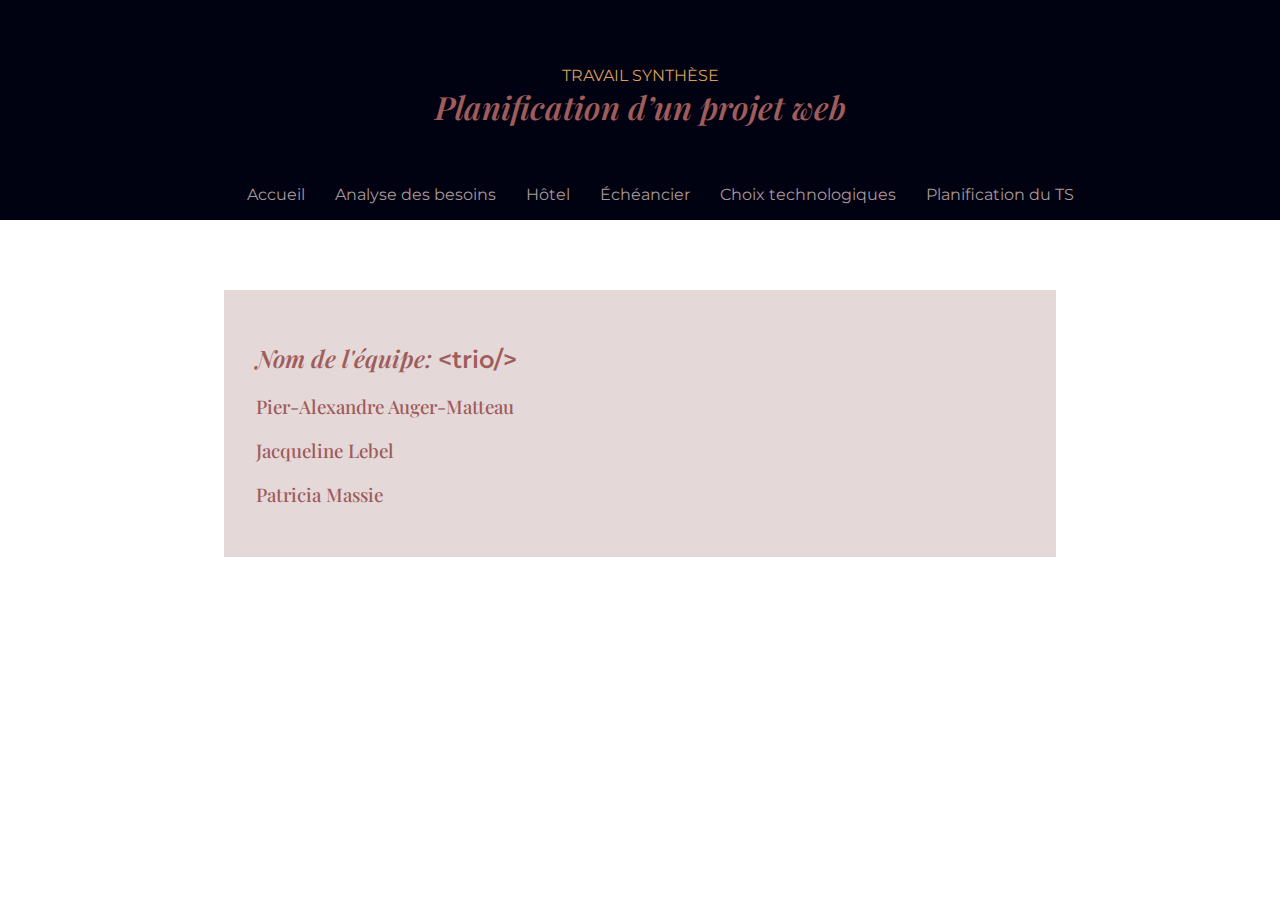
<file: index.html>
<!DOCTYPE html>
<html>

<head>
  <meta charset="UTF-8">
  <title>Travail synthèse</title>
  <link rel="stylesheet" type="text/css" href="css/style.css">
</head>

<body>
  <header>
    <p class="titre">Travail synthèse</p>
    <h1 class="titre">Planification d’un projet web</h1>
    <nav>
      <ul>
        <li><a href="index.html">Accueil</a></li>
        <li><a href="besoins.html">Analyse des besoins</a></li>
        <li><a href="concept.html">Hôtel</a></li>
        <li><a href="echeancier.html">Échéancier</a></li>
        <li><a href="techno.html">Choix technologiques</a></li>
        <li><a href="planif.html">Planification du TS</a></li>
      </ul>
    </nav> 
  </header>
  <main>
    <section class="bloc">
      <h2>Nom de l'équipe: <span> &lt;trio/&gt;</span> </h2>
      <h3>Pier-Alexandre Auger-Matteau</h3>
      <h3>Jacqueline Lebel</h3>
      <h3>Patricia Massie</h3>
    </section>
  </main>
</body>

</html>
</file>
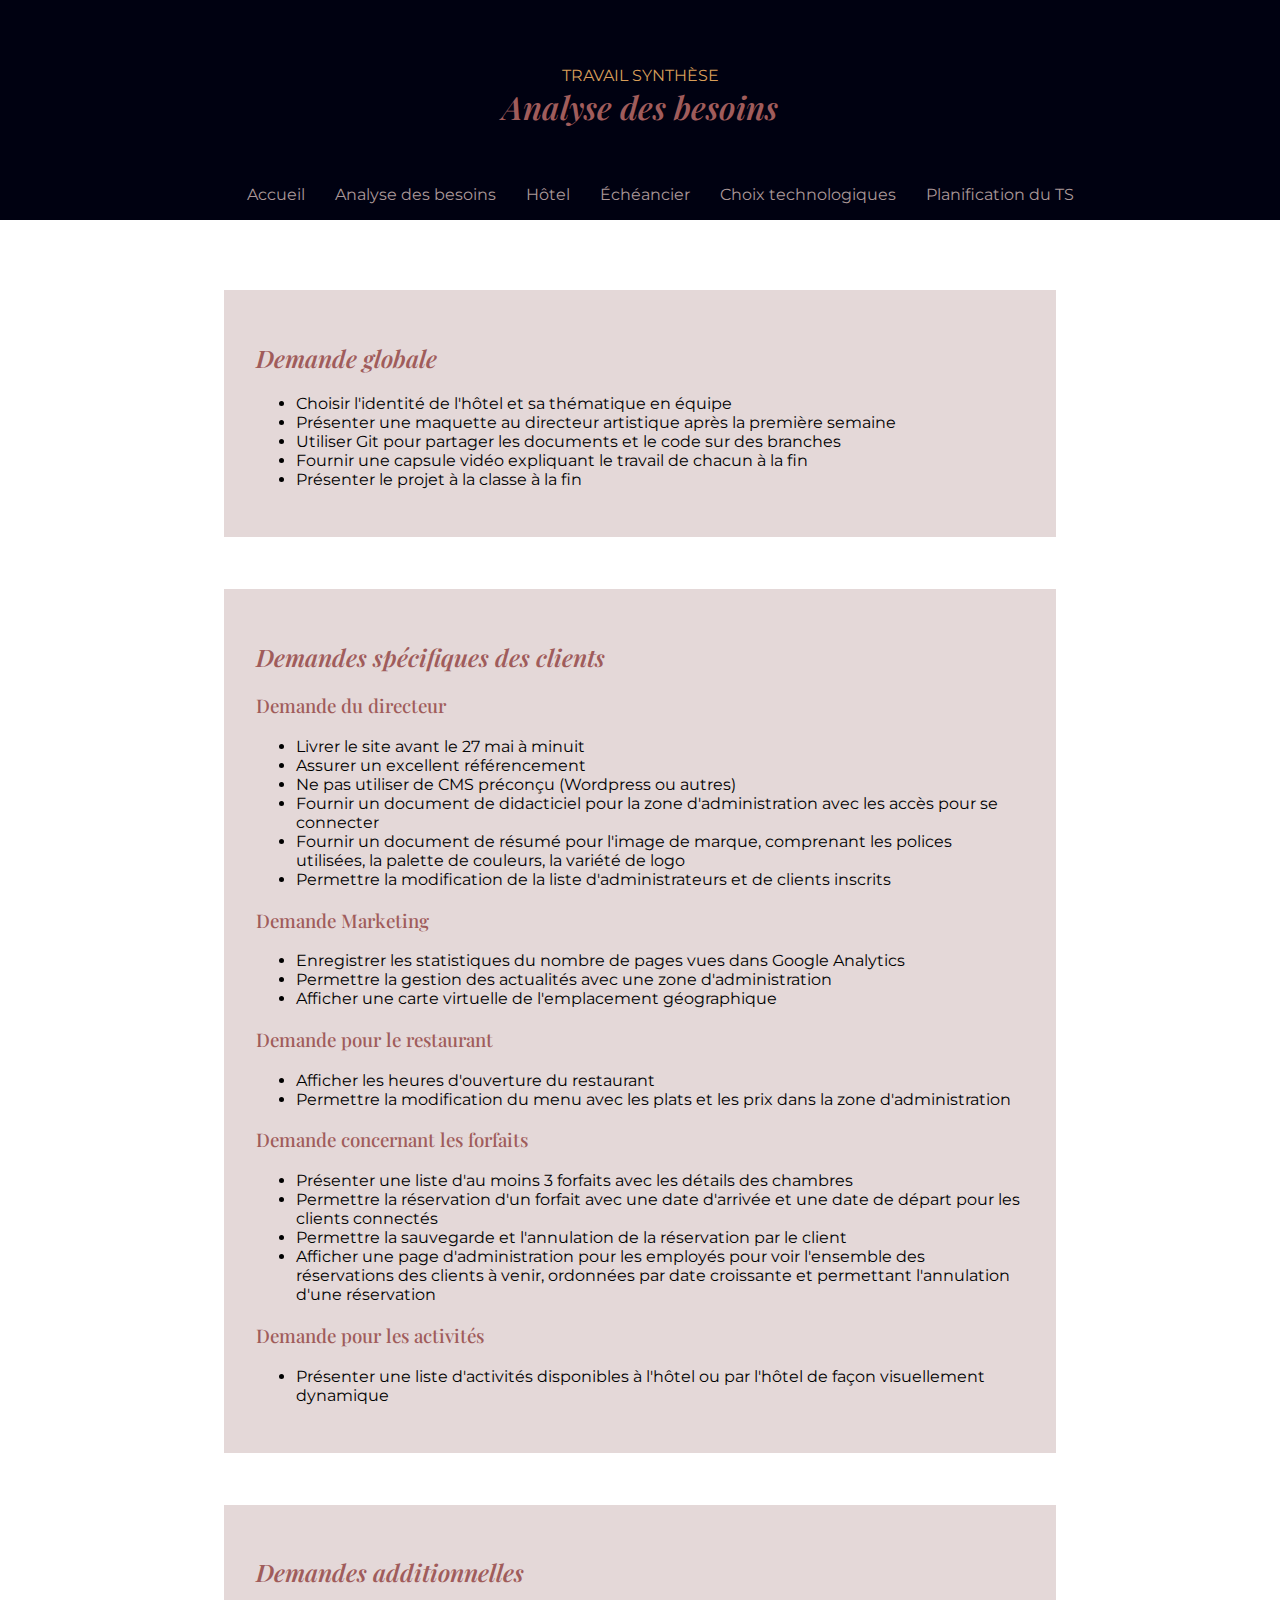
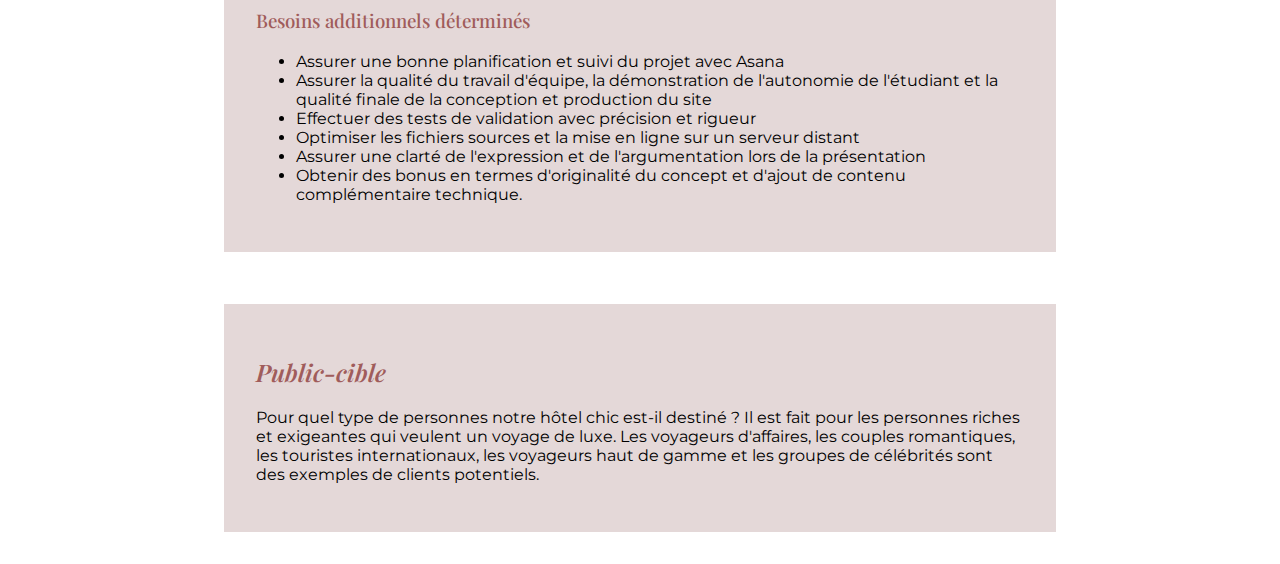
<file: besoins.html>
<!DOCTYPE html>
<html>

<head>
    <meta charset="UTF-8">
    <title>Analyse des besoins</title>
    <link rel="stylesheet" type="text/css" href="css/style.css">
</head>

<body>    
    <header>
        <p class="titre">Travail synthèse</p>
        <h1 class="titre">Analyse des besoins</h1>         
        <nav>
            <ul>
              <li><a href="index.html">Accueil</a></li>
              <li><a href="besoins.html">Analyse des besoins</a></li>
              <li><a href="concept.html">Hôtel</a></li>
              <li><a href="echeancier.html">Échéancier</a></li>
              <li><a href="techno.html">Choix technologiques</a></li>
              <li><a href="planif.html">Planification du TS</a></li>
            </ul>
          </nav> 
    </header>
    <main>
        <section class="bloc">
            <h2>Demande globale</h2>
            <ul>
                <li>Choisir l'identité de l'hôtel et sa thématique en équipe</li>
                <li>Présenter une maquette au directeur artistique après la première semaine</li>
                <li>Utiliser Git pour partager les documents et le code sur des branches</li>
                <li>Fournir une capsule vidéo expliquant le travail de chacun à la fin</li>
                <li>Présenter le projet à la classe à la fin</li>
            </ul>
        </section>
        <section class="bloc">
            <h2>Demandes spécifiques des clients</h2>
            <h3>Demande du directeur</h3>
            <ul>
                <li>Livrer le site avant le 27 mai à minuit</li>
                <li>Assurer un excellent référencement</li>
                <li>Ne pas utiliser de CMS préconçu (Wordpress ou autres)</li>
                <li>Fournir un document de didacticiel pour la zone d'administration avec les accès pour se connecter</li>
                <li>Fournir un document de résumé pour l'image de marque, comprenant les polices utilisées, la palette de couleurs, la variété de logo</li>
                <li>Permettre la modification de la liste d'administrateurs et de clients inscrits</li>
            </ul>
            <h3>Demande Marketing</h3>
            <ul>
                <li>Enregistrer les statistiques du nombre de pages vues dans Google Analytics</li>
                <li>Permettre la gestion des actualités avec une zone d'administration</li>
                <li>Afficher une carte virtuelle de l'emplacement géographique</li>
            </ul>
            <h3>Demande pour le restaurant</h3>
            <ul>
                <li>Afficher les heures d'ouverture du restaurant</li>
                <li>Permettre la modification du menu avec les plats et les prix dans la zone d'administration </li>
            </ul>
            <h3>Demande concernant les forfaits</h3>
            <ul>
                <li>Présenter une liste d'au moins 3 forfaits avec les détails des chambres</li>
                <li>Permettre la réservation d'un forfait avec une date d'arrivée et une date de départ pour les clients connectés</li>
                <li>Permettre la sauvegarde et l'annulation de la réservation par le client</li>
                <li>Afficher une page d'administration pour les employés pour voir l'ensemble des réservations des clients à venir, ordonnées par date croissante et permettant l'annulation d'une réservation </li>
            </ul>
            <h3>Demande pour les activités</h3>
            <ul>
                <li>Présenter une liste d'activités disponibles à l'hôtel ou par l'hôtel de façon visuellement dynamique</li>
            </ul>
        </section>
        <section class="bloc">
            <h2>Demandes additionnelles</h2>
            <h3>Besoins additionnels déterminés</h3>
            <ul>
                <li>Assurer une bonne planification et suivi du projet avec Asana</li>
                <li>Assurer la qualité du travail d'équipe, la démonstration de l'autonomie de l'étudiant et la qualité finale de la conception et production du site</li>
                <li>Effectuer des tests de validation avec précision et rigueur</li>
                <li>Optimiser les fichiers sources et la mise en ligne sur un serveur distant</li>
                <li>Assurer une clarté de l'expression et de l'argumentation lors de la présentation</li>
                <li>Obtenir des bonus en termes d'originalité du concept et d'ajout de contenu complémentaire technique.</li>
            </ul>             
        </section>
        <section class="bloc">
            <h2>Public-cible</h2>
            <p>Pour quel type de personnes notre hôtel chic est-il destiné ? Il est fait pour les personnes riches et exigeantes qui veulent un voyage de luxe. Les voyageurs d'affaires, les couples romantiques, les touristes internationaux, les voyageurs haut de gamme et les groupes de célébrités sont des exemples de clients potentiels.</p> 
        </section>        
    </main>
</body>
</html>
</file>
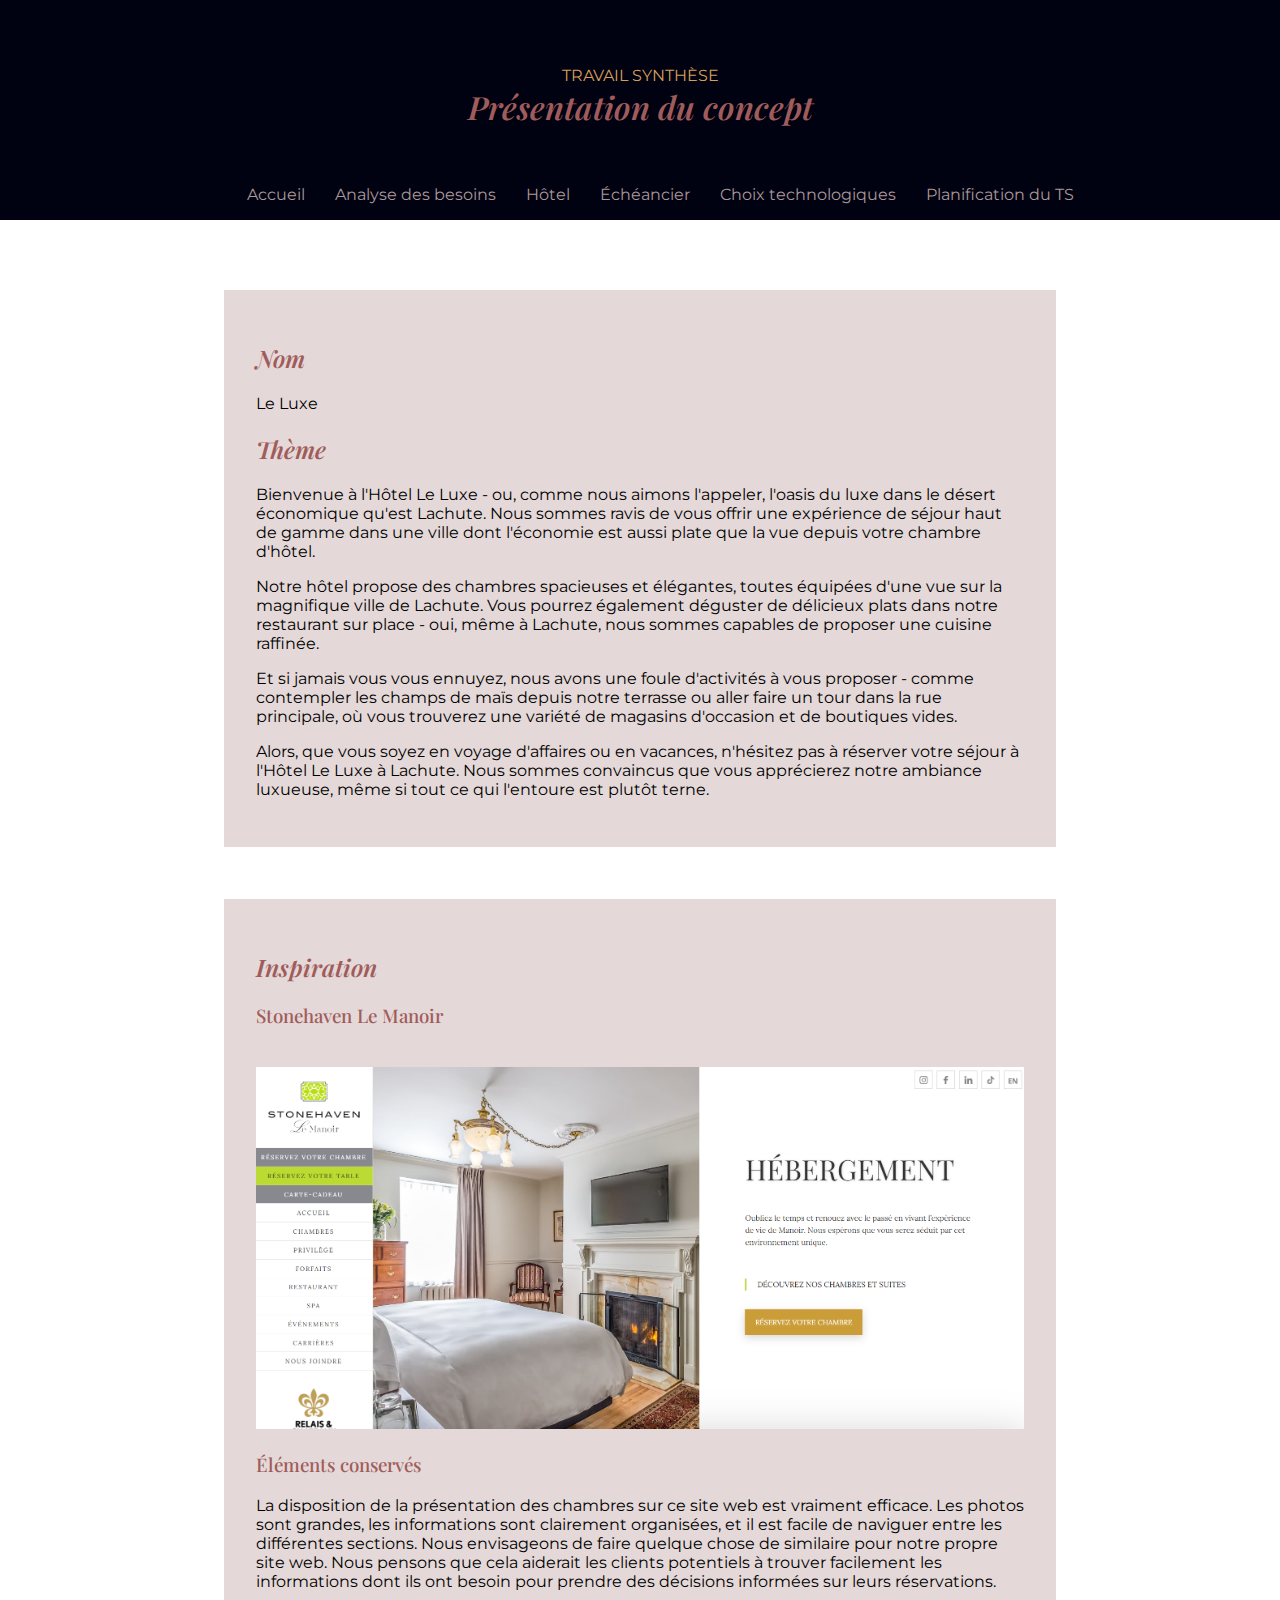
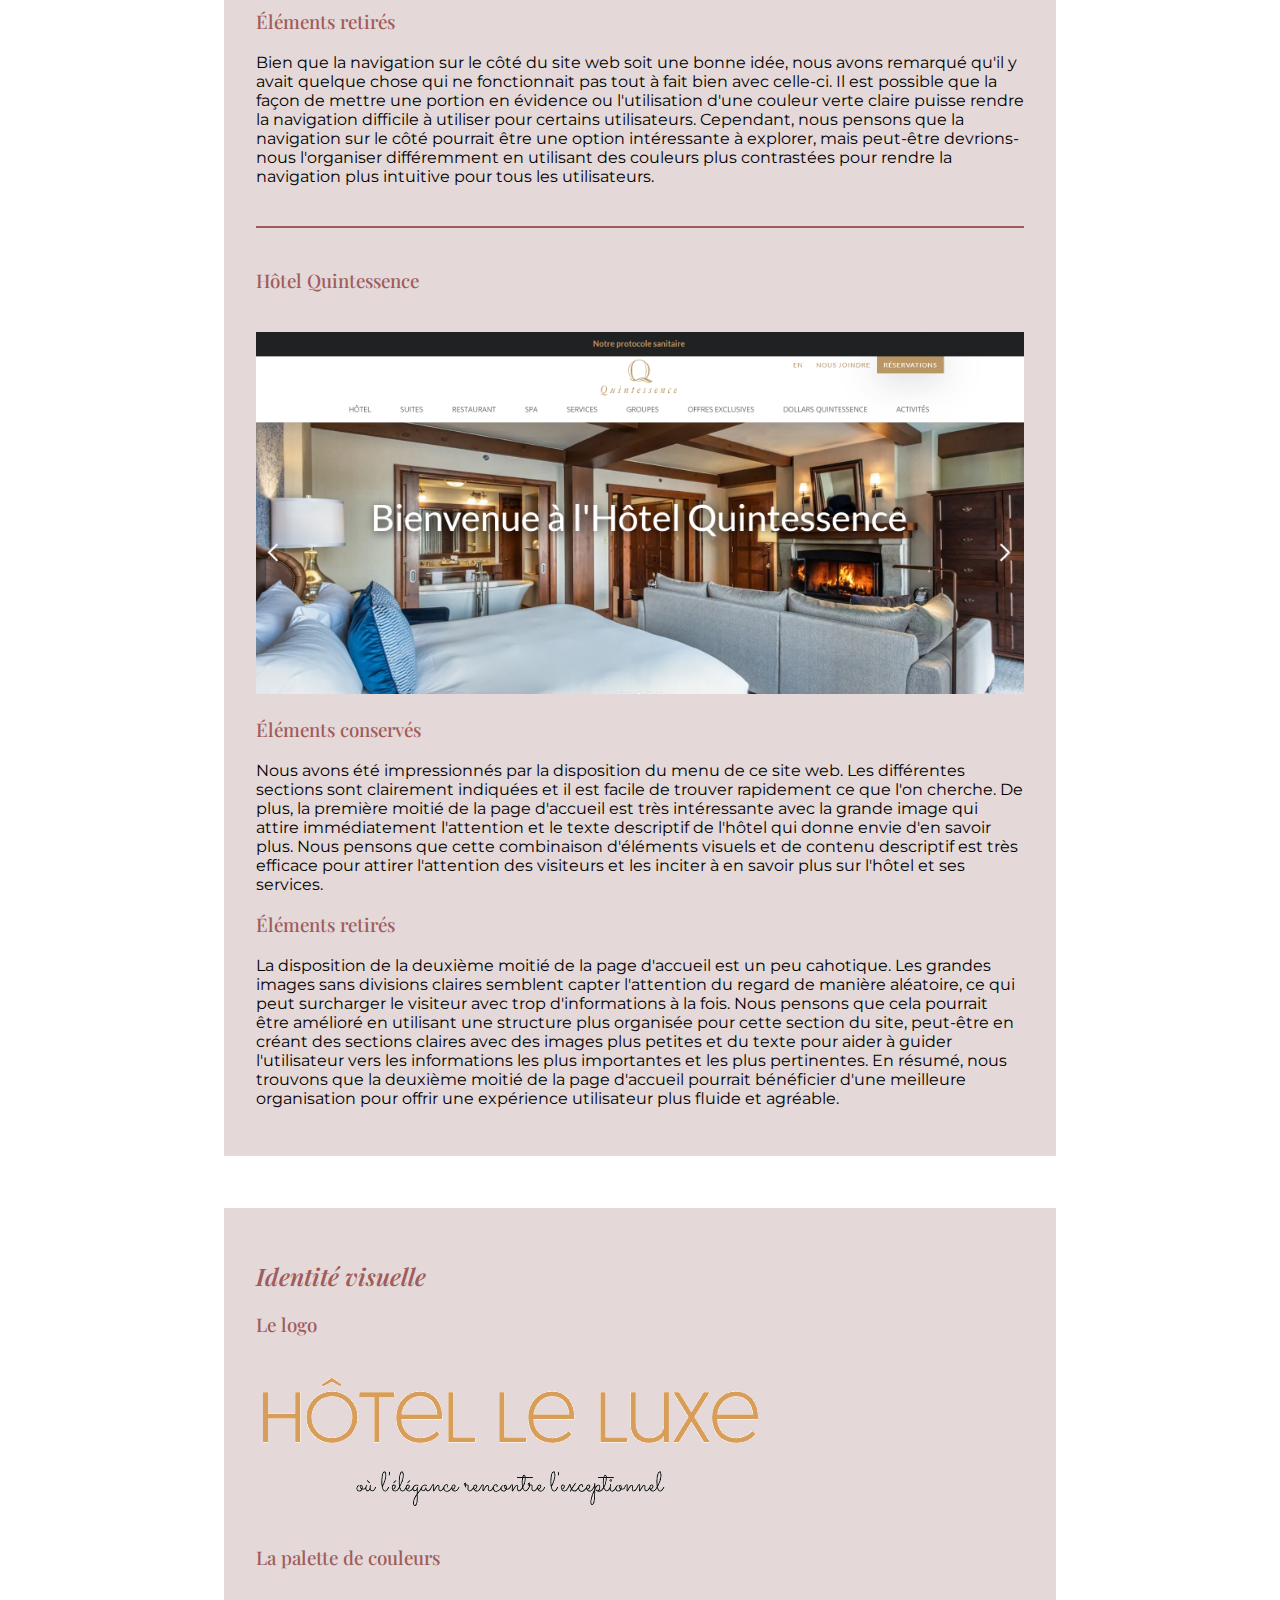
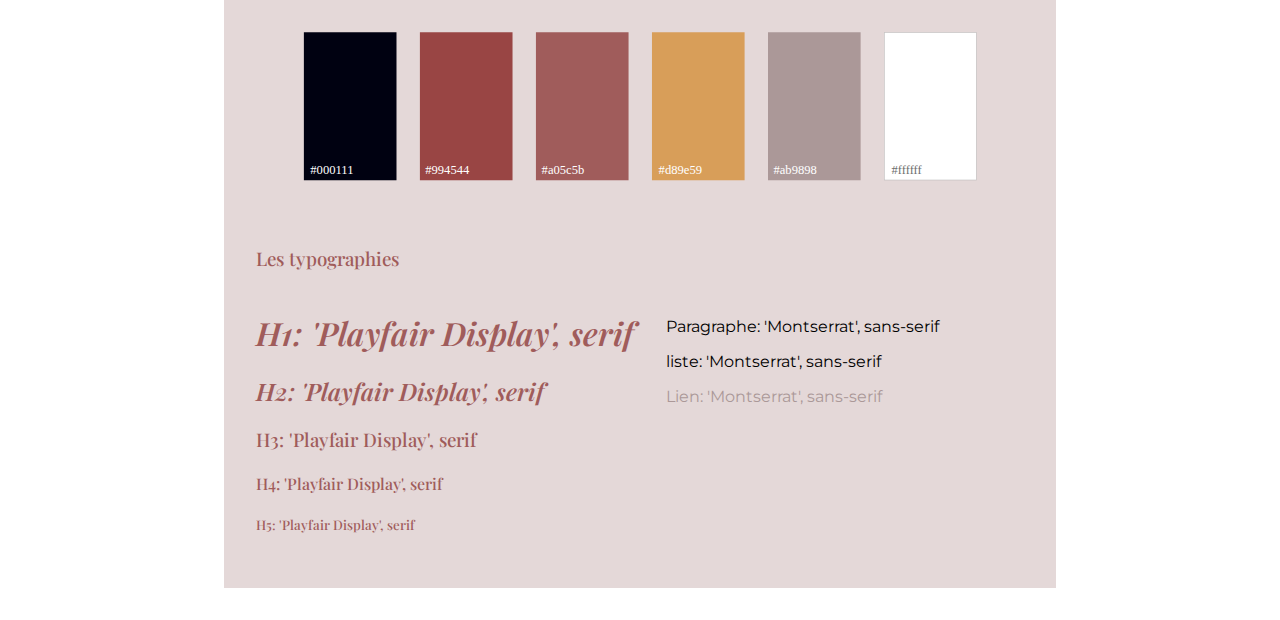
<file: concept.html>
<!DOCTYPE html>
<html>

<head>
    <meta charset="UTF-8">
    <title>Présentation du concept</title>
    <link rel="stylesheet" type="text/css" href="css/style.css">
    
</head>

<body>
    <header>
        <p class="titre">Travail synthèse</p>
        <h1 class="titre">Présentation du concept</h1>         
        <nav>
            <ul>
              <li><a href="index.html">Accueil</a></li>
              <li><a href="besoins.html">Analyse des besoins</a></li>
              <li><a href="concept.html">Hôtel</a></li>
              <li><a href="echeancier.html">Échéancier</a></li>
              <li><a href="techno.html">Choix technologiques</a></li>
              <li><a href="planif.html">Planification du TS</a></li>
            </ul>
          </nav>  
    </header>
    <main>
        <section class="bloc">
            <h2>Nom</h2>
            <p>Le Luxe</p>

            <h2 >Thème</h2>
            <p>Bienvenue à l'Hôtel Le Luxe - ou, comme nous aimons l'appeler, l'oasis du luxe dans le désert économique qu'est Lachute. Nous sommes ravis de vous offrir une expérience de séjour haut de gamme dans une ville dont l'économie est aussi plate que la vue depuis votre chambre d'hôtel.</p>
            <p>Notre hôtel propose des chambres spacieuses et élégantes, toutes équipées d'une vue sur la magnifique ville de Lachute. Vous pourrez également déguster de délicieux plats dans notre restaurant sur place - oui, même à Lachute, nous sommes capables de proposer une cuisine raffinée.</p>
            <p>Et si jamais vous vous ennuyez, nous avons une foule d'activités à vous proposer - comme contempler les champs de maïs depuis notre terrasse ou aller faire un tour dans la rue principale, où vous trouverez une variété de magasins d'occasion et de boutiques vides.</p>
            <p>Alors, que vous soyez en voyage d'affaires ou en vacances, n'hésitez pas à réserver votre séjour à l'Hôtel Le Luxe à Lachute. Nous sommes convaincus que vous apprécierez notre ambiance luxueuse, même si tout ce qui l'entoure est plutôt terne.</p>
        </section>

        <section class="bloc">
            <h2>Inspiration</h2>
            <a href="https://www.stonehavenlemanoir.com/fr/hotel/hebergement/"><h3>Stonehaven Le Manoir</h3></a>
            <img class="comparables" src="medias/stonehavenlemanoir.png" alt="" width="100%">
            <h3>Éléments conservés</h3>      
            <p>La disposition de la présentation des chambres sur ce site web est vraiment efficace. Les photos sont grandes, les informations sont clairement organisées, et il est facile de naviguer entre les différentes sections. Nous envisageons de faire quelque chose de similaire pour notre propre site web. Nous pensons que cela aiderait les clients potentiels à trouver facilement les informations dont ils ont besoin pour prendre des décisions informées sur leurs réservations.</p>      
            <h3>Éléments retirés</h3>   
            <p>Bien que la navigation sur le côté du site web soit une bonne idée, nous avons remarqué qu'il y avait quelque chose qui ne fonctionnait pas tout à fait bien avec celle-ci. Il est possible que la façon de mettre une portion en évidence ou l'utilisation d'une couleur verte claire puisse rendre la navigation difficile à utiliser pour certains utilisateurs. Cependant, nous pensons que la navigation sur le côté pourrait être une option intéressante à explorer, mais peut-être devrions-nous l'organiser différemment en utilisant des couleurs plus contrastées pour rendre la navigation plus intuitive pour tous les utilisateurs.</p>

            <hr class="comparables">

            <a href="https://www.hotelquintessence.com/fr/accueil"><h3>Hôtel Quintessence</h3></a>
            <img class="comparables" src="medias/hotelquintessence.png" alt="" width="100%">
            <h3>Éléments conservés</h3>      
            <p>Nous avons été impressionnés par la disposition du menu de ce site web. Les différentes sections sont clairement indiquées et il est facile de trouver rapidement ce que l'on cherche. De plus, la première moitié de la page d'accueil est très intéressante avec la grande image qui attire immédiatement l'attention et le texte descriptif de l'hôtel qui donne envie d'en savoir plus. Nous pensons que cette combinaison d'éléments visuels et de contenu descriptif est très efficace pour attirer l'attention des visiteurs et les inciter à en savoir plus sur l'hôtel et ses services.</p>
            <h3>Éléments retirés</h3>   
            <p>La disposition de la deuxième moitié de la page d'accueil est un peu cahotique. Les grandes images sans divisions claires semblent capter l'attention du regard de manière aléatoire, ce qui peut surcharger le visiteur avec trop d'informations à la fois. Nous pensons que cela pourrait être amélioré en utilisant une structure plus organisée pour cette section du site, peut-être en créant des sections claires avec des images plus petites et du texte pour aider à guider l'utilisateur vers les informations les plus importantes et les plus pertinentes. En résumé, nous trouvons que la deuxième moitié de la page d'accueil pourrait bénéficier d'une meilleure organisation pour offrir une expérience utilisateur plus fluide et agréable.</p>
        </section>

        <section class="bloc">
            <h2>Identité visuelle</h2>
            
            <h3>Le logo</h3>
            <img src="medias/logo.png" alt="Logo de Hôtel Le Luxe">          
            
            <h3>La palette de couleurs</h3>
            <img src="medias/palette_couleurs.svg" alt="Palette de couleurs">            
            
            <h3>Les typographies</h3>
            <div class="typo">
                <div>
                    <h1>H1: 'Playfair Display', serif</h1>
                    <h2>H2: 'Playfair Display', serif</h2>
                    <h3>H3: 'Playfair Display', serif</h3>
                    <h4>H4: 'Playfair Display', serif</h4>
                    <h5>H5: 'Playfair Display', serif</h5>
                </div>
                <div class="typo2">
                    <p>Paragraphe: 'Montserrat', sans-serif</p>
                    <p>liste: 'Montserrat', sans-serif</p>
                    <a href="#">Lien: 'Montserrat', sans-serif</a>   
                </div>
            </div>
              
        </section>        
    </main>
</body>
</html>
</file>
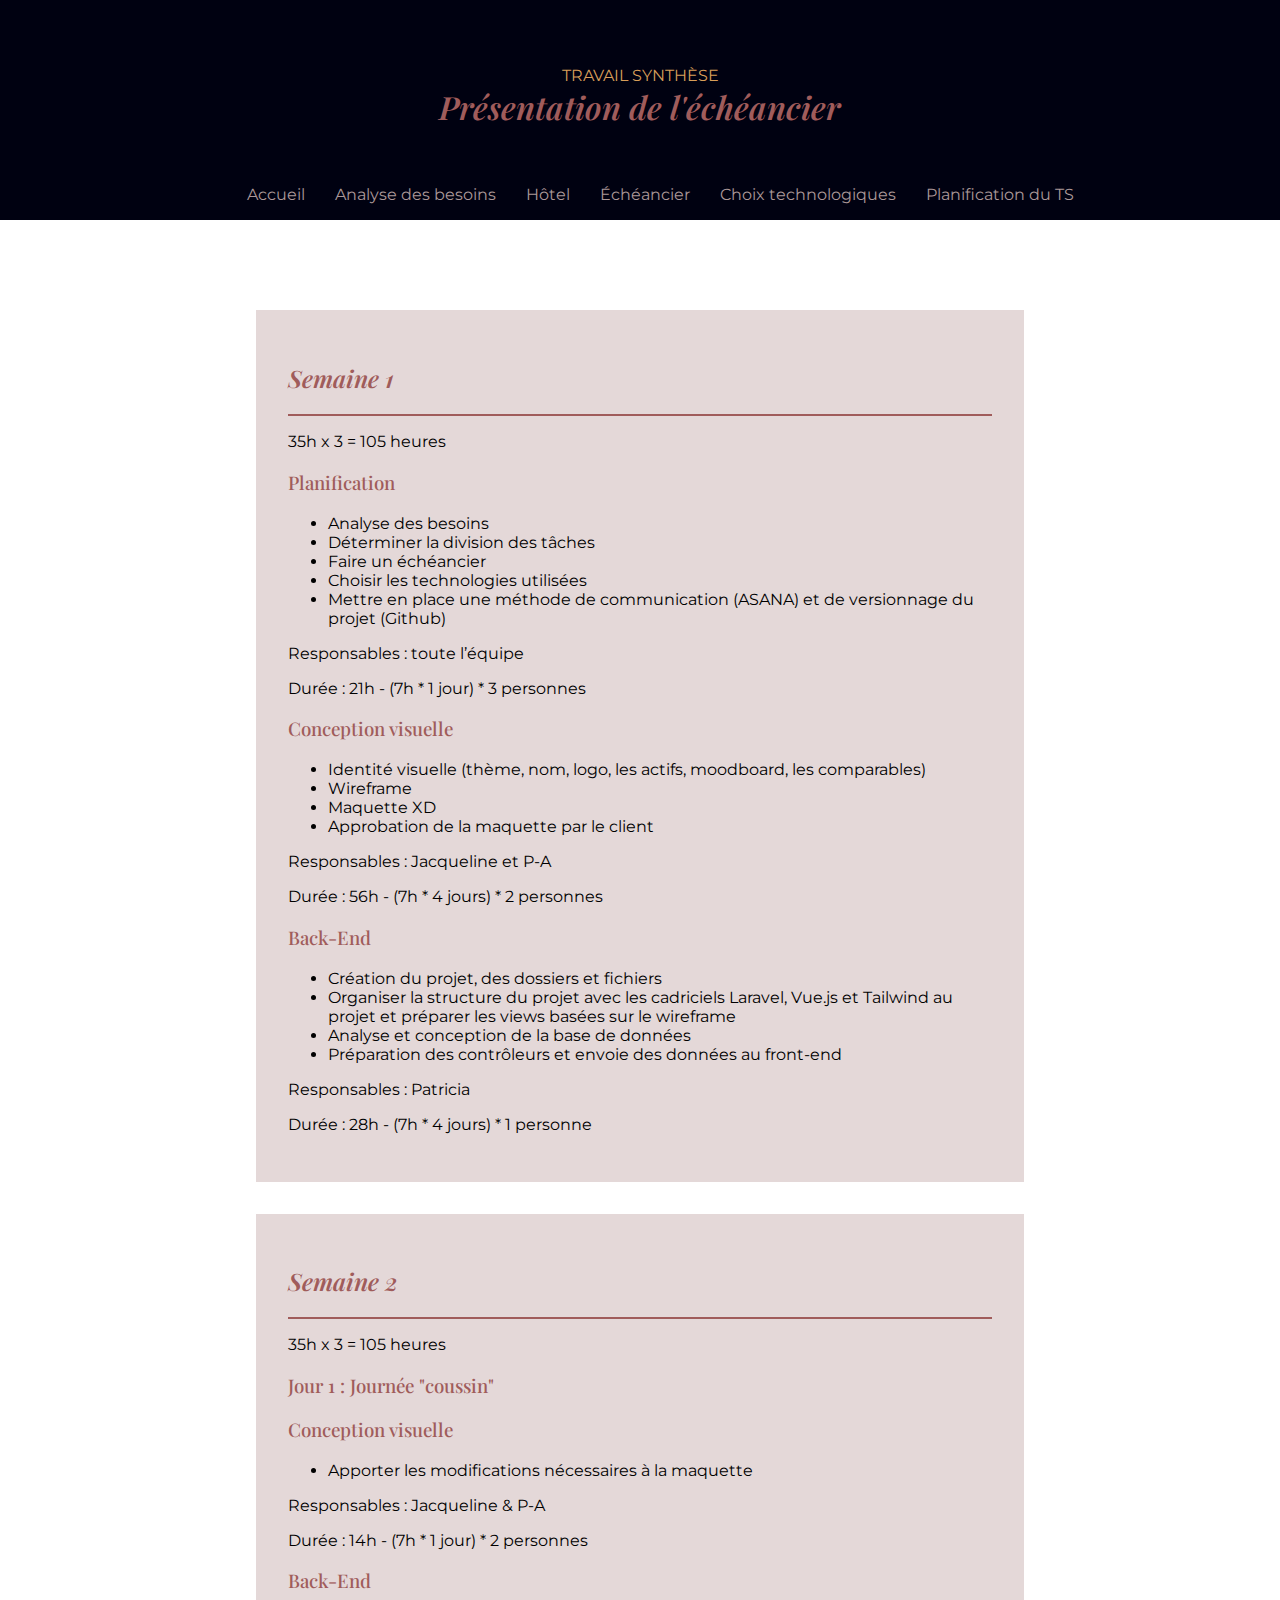
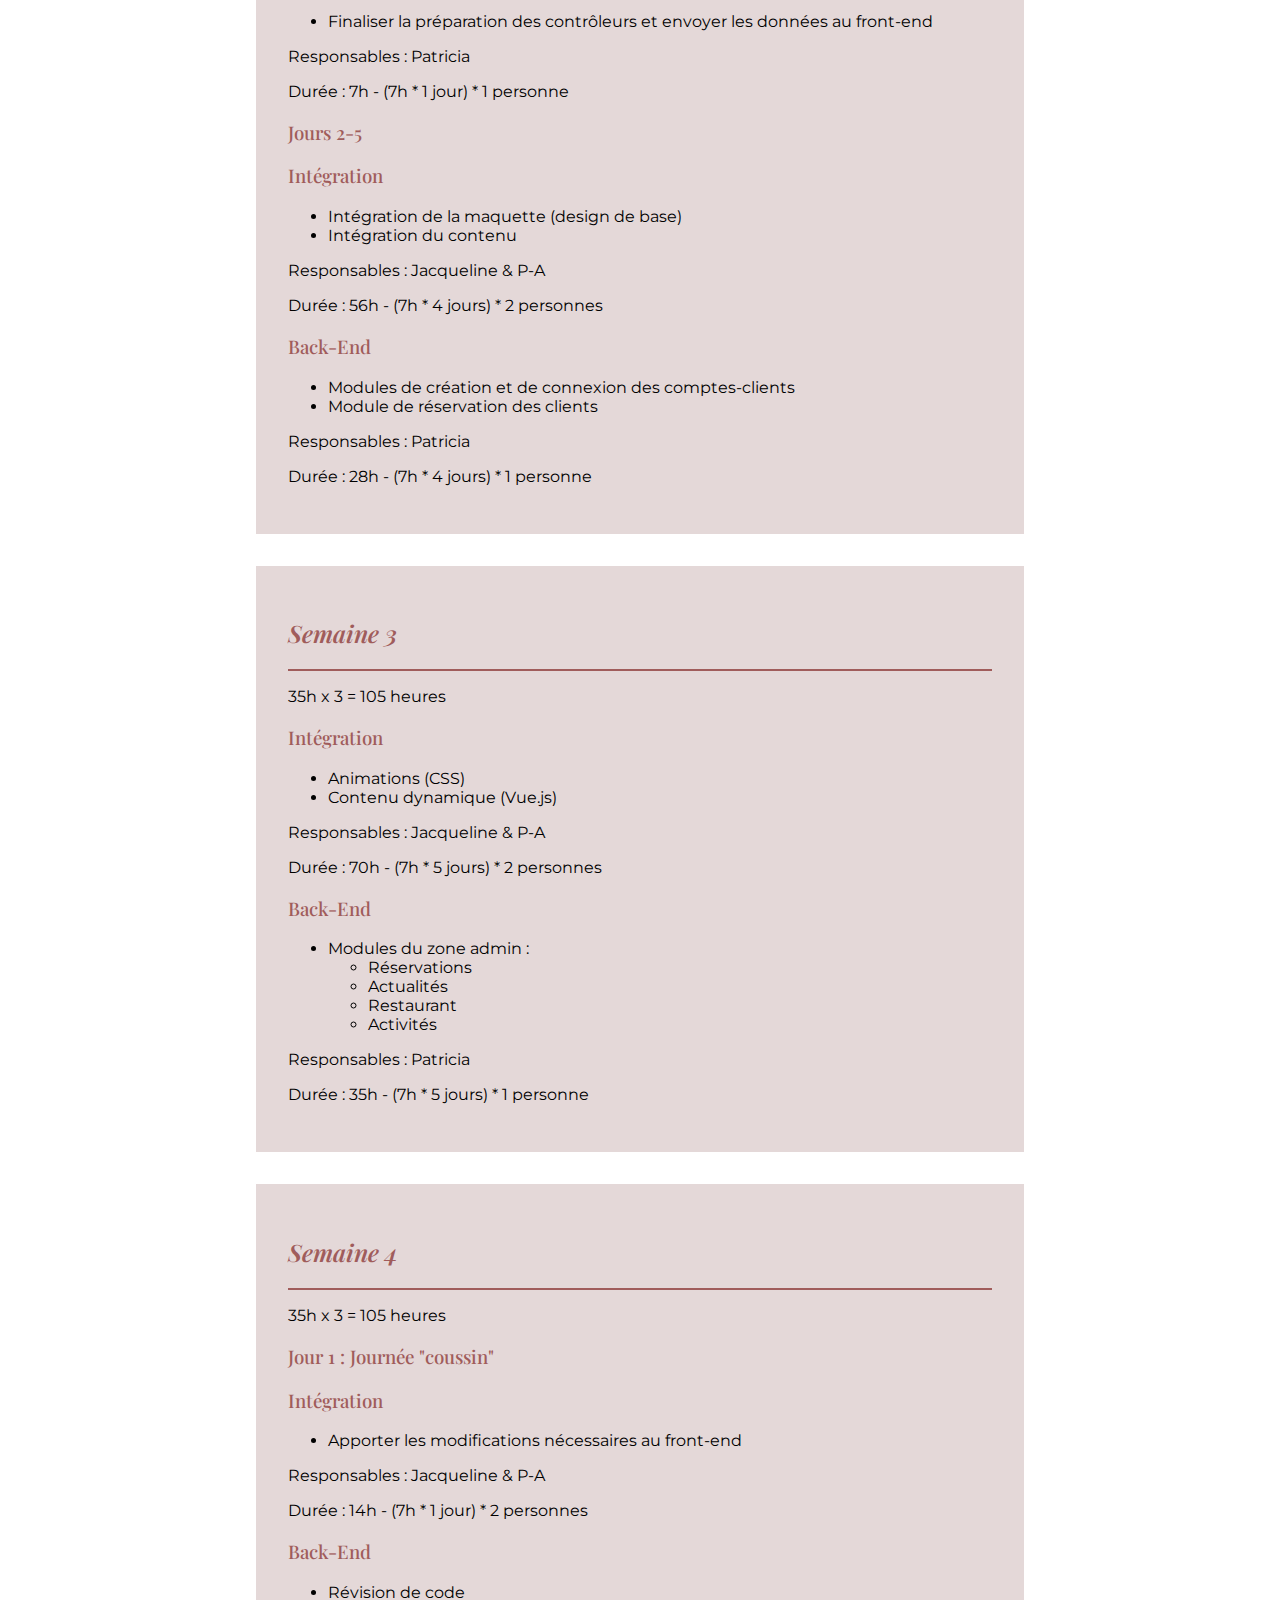
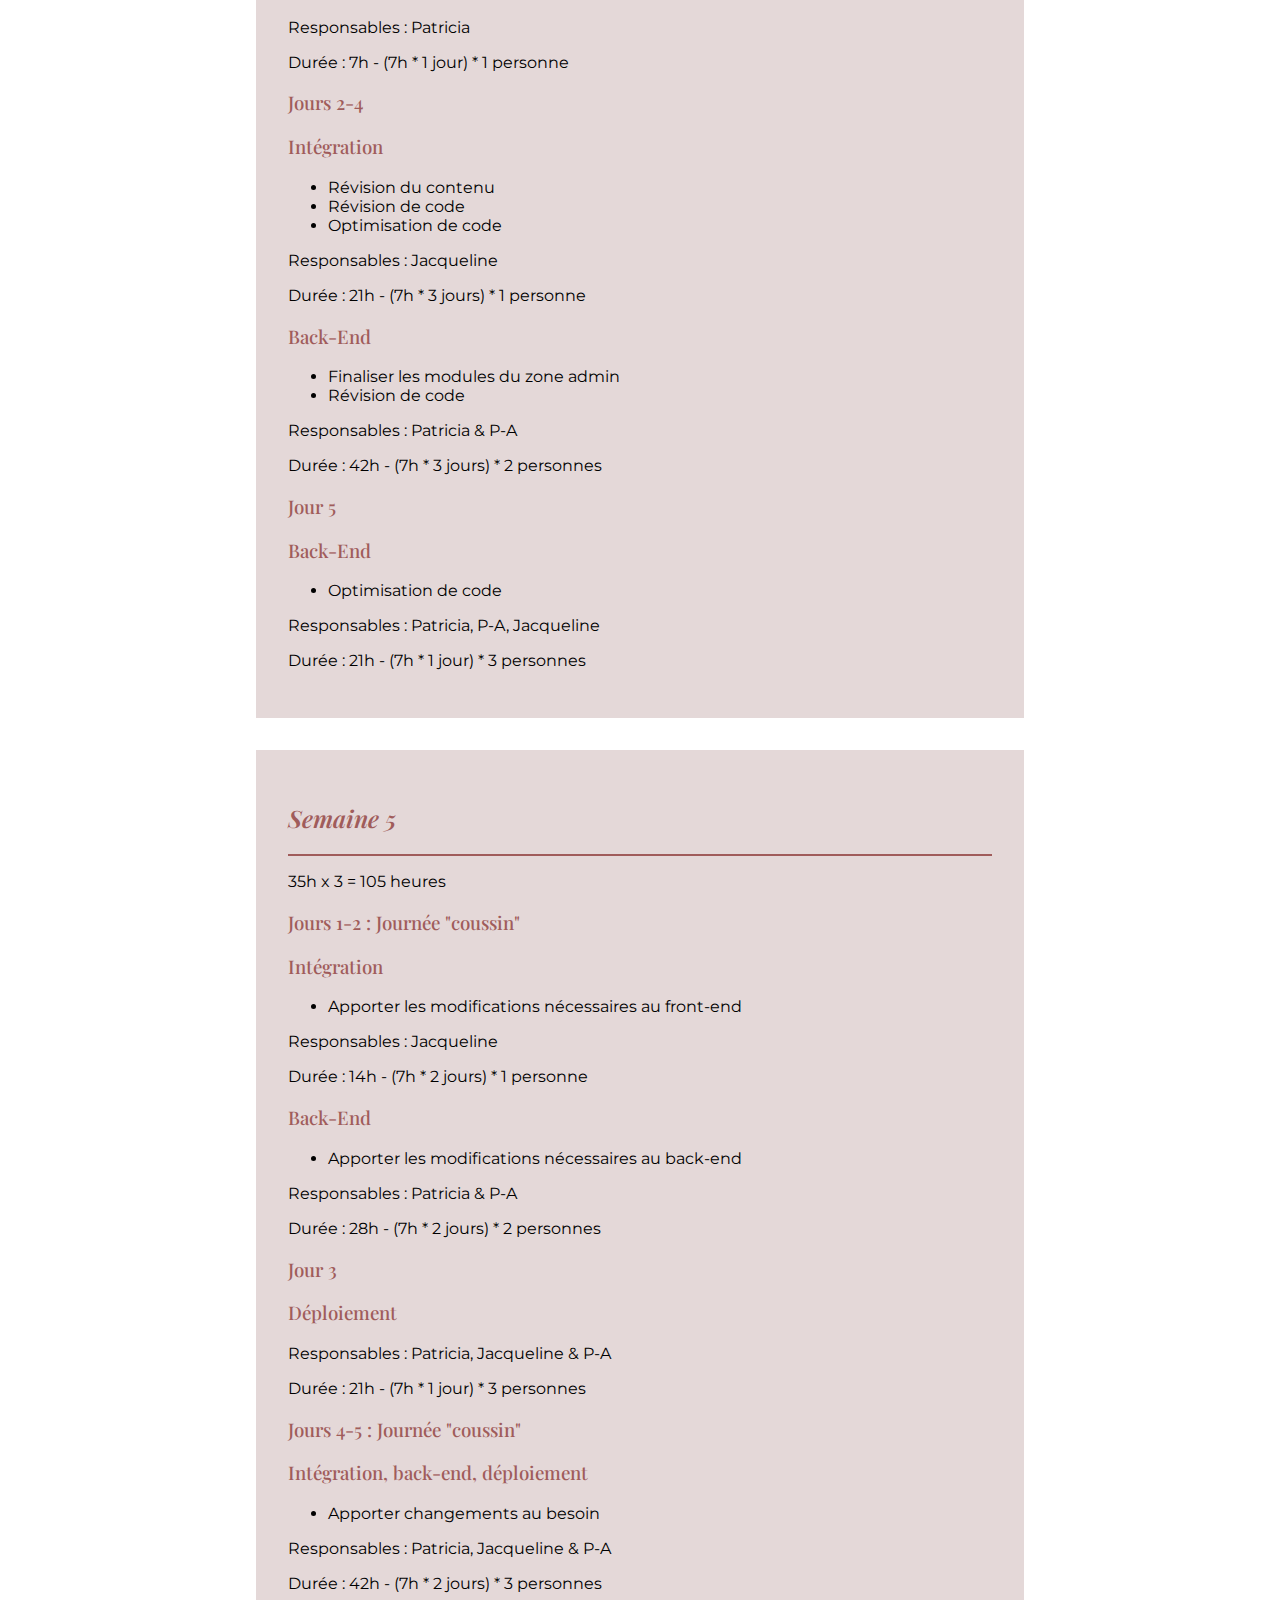
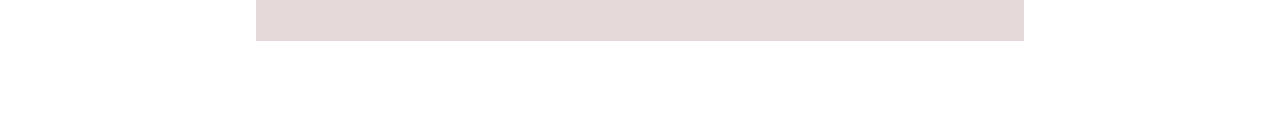
<file: echeancier.html>
<!DOCTYPE html>
<html>

<head>
    <meta charset="UTF-8">
    <title>Présentation de l'échéancier</title>
    <link rel="stylesheet" type="text/css" href="css/style.css">
</head>

<body>
    <header>
        <p class="titre">Travail synthèse</p>
        <h1 class="titre">Présentation de l'échéancier</h1> 
        <nav>
            <ul>
              <li><a href="index.html">Accueil</a></li>
              <li><a href="besoins.html">Analyse des besoins</a></li>
              <li><a href="concept.html">Hôtel</a></li>
              <li><a href="echeancier.html">Échéancier</a></li>
              <li><a href="techno.html">Choix technologiques</a></li>
              <li><a href="planif.html">Planification du TS</a></li>
            </ul>
          </nav> 
    </header>
    <main>
        <section>

            <div class="bloc">
                <h2>Semaine 1</h2>
                <hr>
                <p>35h x 3 = 105 heures</p>

                <div>
                    <h3>Planification</h3>
                    <ul>
                        <li>Analyse des besoins</li>
                        <li>Déterminer la division des tâches </li>
                        <li>Faire un échéancier </li>
                        <li>Choisir les technologies utilisées </li>
                        <li>Mettre en place une méthode de communication (ASANA) et de versionnage du projet (Github) </li>
                    </ul>
                    <p>Responsables : toute l’équipe</p>
                    <p>Durée : 21h - (7h * 1 jour) * 3 personnes</p>
                </div>
                
                <div>
                    <h3>Conception visuelle</h3>
                    <ul>
                        <li>Identité visuelle (thème, nom, logo, les actifs, moodboard, les comparables)</li>
                        <li>Wireframe</li>
                        <li>Maquette XD</li>
                        <li>Approbation de la maquette par le client</li>
                    </ul>
                    <p>Responsables : Jacqueline et P-A</p>
                    <p>Durée : 56h - (7h * 4 jours) * 2 personnes</p>
                </div>
                
                <div>
                    <h3>Back-End</h3>
                    <ul>
                        <li>Création du projet, des dossiers et fichiers</li>
                        <li>Organiser la structure du projet avec les cadriciels Laravel, Vue.js et Tailwind au projet et préparer les views basées sur le wireframe</li>
                        <li>Analyse et conception de la base de données</li>
                        <li>Préparation des contrôleurs et envoie des données au front-end</li>
                    </ul>
                    <p>Responsables : Patricia</p>
                    <p>Durée : 28h - (7h * 4 jours) * 1 personne</p>
                </div>
            </div>

            <div class="bloc">
                <h2>Semaine 2</h2>
                <hr>
                <p>35h x 3 = 105 heures</p>

                <h3>Jour 1 : Journée "coussin"</h3>
                <div>
                    <h3>Conception visuelle</h3>
                    <ul>
                        <li>Apporter les modifications nécessaires à la maquette</li>
                    </ul>
                    <p>Responsables : Jacqueline & P-A</p>
                    <p>Durée : 14h - (7h * 1 jour) * 2 personnes</p>
                </div>
                
                <div>
                    <h3>Back-End</h3>
                    <ul>
                        <li>Finaliser la préparation des contrôleurs et envoyer les données au front-end</li>
                    </ul>
                    <p>Responsables : Patricia</p>
                    <p>Durée : 7h - (7h * 1 jour) * 1 personne</p>
                </div>
                
                <h3>Jours 2-5</h3>
                <div>
                    <h3>Intégration</h3>
                    <ul>
                        <li>Intégration de la maquette (design de base)</li>
                        <li>Intégration du contenu</li>
                    </ul>
                    <p>Responsables : Jacqueline & P-A</p>
                    <p>Durée : 56h - (7h * 4 jours) * 2 personnes</p>
                </div>
                
                <div>
                    <h3>Back-End</h3>
                    <ul>
                        <li>Modules de création et de connexion des comptes-clients</li>
                        <li>Module de réservation des clients</li>
                    </ul>
                    <p>Responsables : Patricia</p>
                    <p>Durée : 28h - (7h * 4 jours) * 1 personne</p>
                </div>
            </div>

            <div class="bloc">
                <h2>Semaine 3</h2>
                <hr>
                <p>35h x 3 = 105 heures</p>

                <div>
                    <h3>Intégration</h3>
                    <ul>
                        <li>Animations (CSS)</li>
                        <li>Contenu dynamique (Vue.js)</li>
                    </ul>
                    <p>Responsables : Jacqueline & P-A</p>
                    <p>Durée : 70h - (7h * 5 jours) * 2 personnes</p>
                </div>
                
                <div>
                    <h3>Back-End </h3>
                    <ul>
                        <li>Modules du zone admin :</li>
                        <ul>
                            <li>Réservations</li>
                            <li>Actualités</li>
                            <li>Restaurant</li>
                            <li>Activités</li>
                        </ul>
                    </ul>
                    <p>Responsables : Patricia</p>
                    <p>Durée : 35h - (7h * 5 jours) * 1 personne</p>
                </div>
            </div>

            <div class="bloc">
                <h2>Semaine 4</h2>
                <hr>
                <p>35h x 3 = 105 heures</p>

                <h3>Jour 1 : Journée "coussin"</h3>
                <div>
                    <h3>Intégration</h3>
                    <ul>
                        <li>Apporter les modifications nécessaires au front-end</li>
                    </ul>
                    <p>Responsables : Jacqueline & P-A</p>
                    <p>Durée : 14h - (7h * 1 jour) * 2 personnes</p>
                </div>
                
                <div>
                    <h3>Back-End</h3>
                    <ul>
                        <li>Révision de code </li>
                    </ul>
                    <p>Responsables : Patricia</p>
                    <p>Durée : 7h - (7h * 1 jour) * 1 personne</p>
                </div>

                <h3>Jours 2-4</h3>
                <div>
                    <h3>Intégration</h3>
                    <ul>
                        <li>Révision du contenu</li>
                        <li>Révision de code </li>
                        <li>Optimisation de code</li>
                    </ul>
                    <p>Responsables : Jacqueline </p>
                    <p>Durée : 21h - (7h * 3 jours) * 1 personne</p>
                </div>
                
                <div>
                    <h3>Back-End</h3>
                    <ul>
                        <li>Finaliser les modules du zone admin</li>
                        <li>Révision de code</li>
                    </ul>
                    <p>Responsables : Patricia & P-A</p>
                    <p>Durée : 42h - (7h * 3 jours) * 2 personnes</p>
                </div>
                
                <h3>Jour 5</h3>
                <div>
                    <h3>Back-End</h3>
                    <ul>
                        <li>Optimisation de code</li>
                    </ul>
                    <p>Responsables : Patricia, P-A, Jacqueline</p>
                    <p>Durée : 21h - (7h * 1 jour) * 3 personnes</p>
                </div>
            </div>
            
           
            <div class="bloc">
                <h2>Semaine 5</h2>
                <hr>
                <p>35h x 3 = 105 heures</p>

                <h3>Jours 1-2 : Journée "coussin"</h3>
                <div>
                    <h3>Intégration</h3>
                    <ul>
                        <li>Apporter les modifications nécessaires au front-end</li>
                    </ul>
                    <p>Responsables : Jacqueline</p>
                    <p>Durée : 14h - (7h * 2 jours) * 1 personne</p>
                </div>
                
                <div>
                    <h3>Back-End</h3>
                    <ul>
                        <li>Apporter les modifications nécessaires au back-end</li>
                    </ul>
                    <p>Responsables : Patricia & P-A</p>
                    <p>Durée : 28h - (7h * 2 jours) * 2 personnes</p>
                </div>

                <h3>Jour 3</h3>
                <div>
                    <h3>Déploiement</h3>
                    <p>Responsables : Patricia, Jacqueline & P-A</p>
                    <p>Durée : 21h - (7h * 1 jour) * 3 personnes</p>
                </div>
                
                <h3>Jours 4-5 : Journée "coussin"</h3>
                <div>
                    <h3>Intégration, back-end, déploiement</h3>
                    <ul>
                        <li>Apporter changements au besoin</li>
                    </ul>
                    <p>Responsables : Patricia, Jacqueline & P-A</p>
                    <p>Durée : 42h - (7h * 2 jours) * 3 personnes</p>
                </div>
            </div>
  
        </section>                       
    </main>
</body>
</html>
</file>
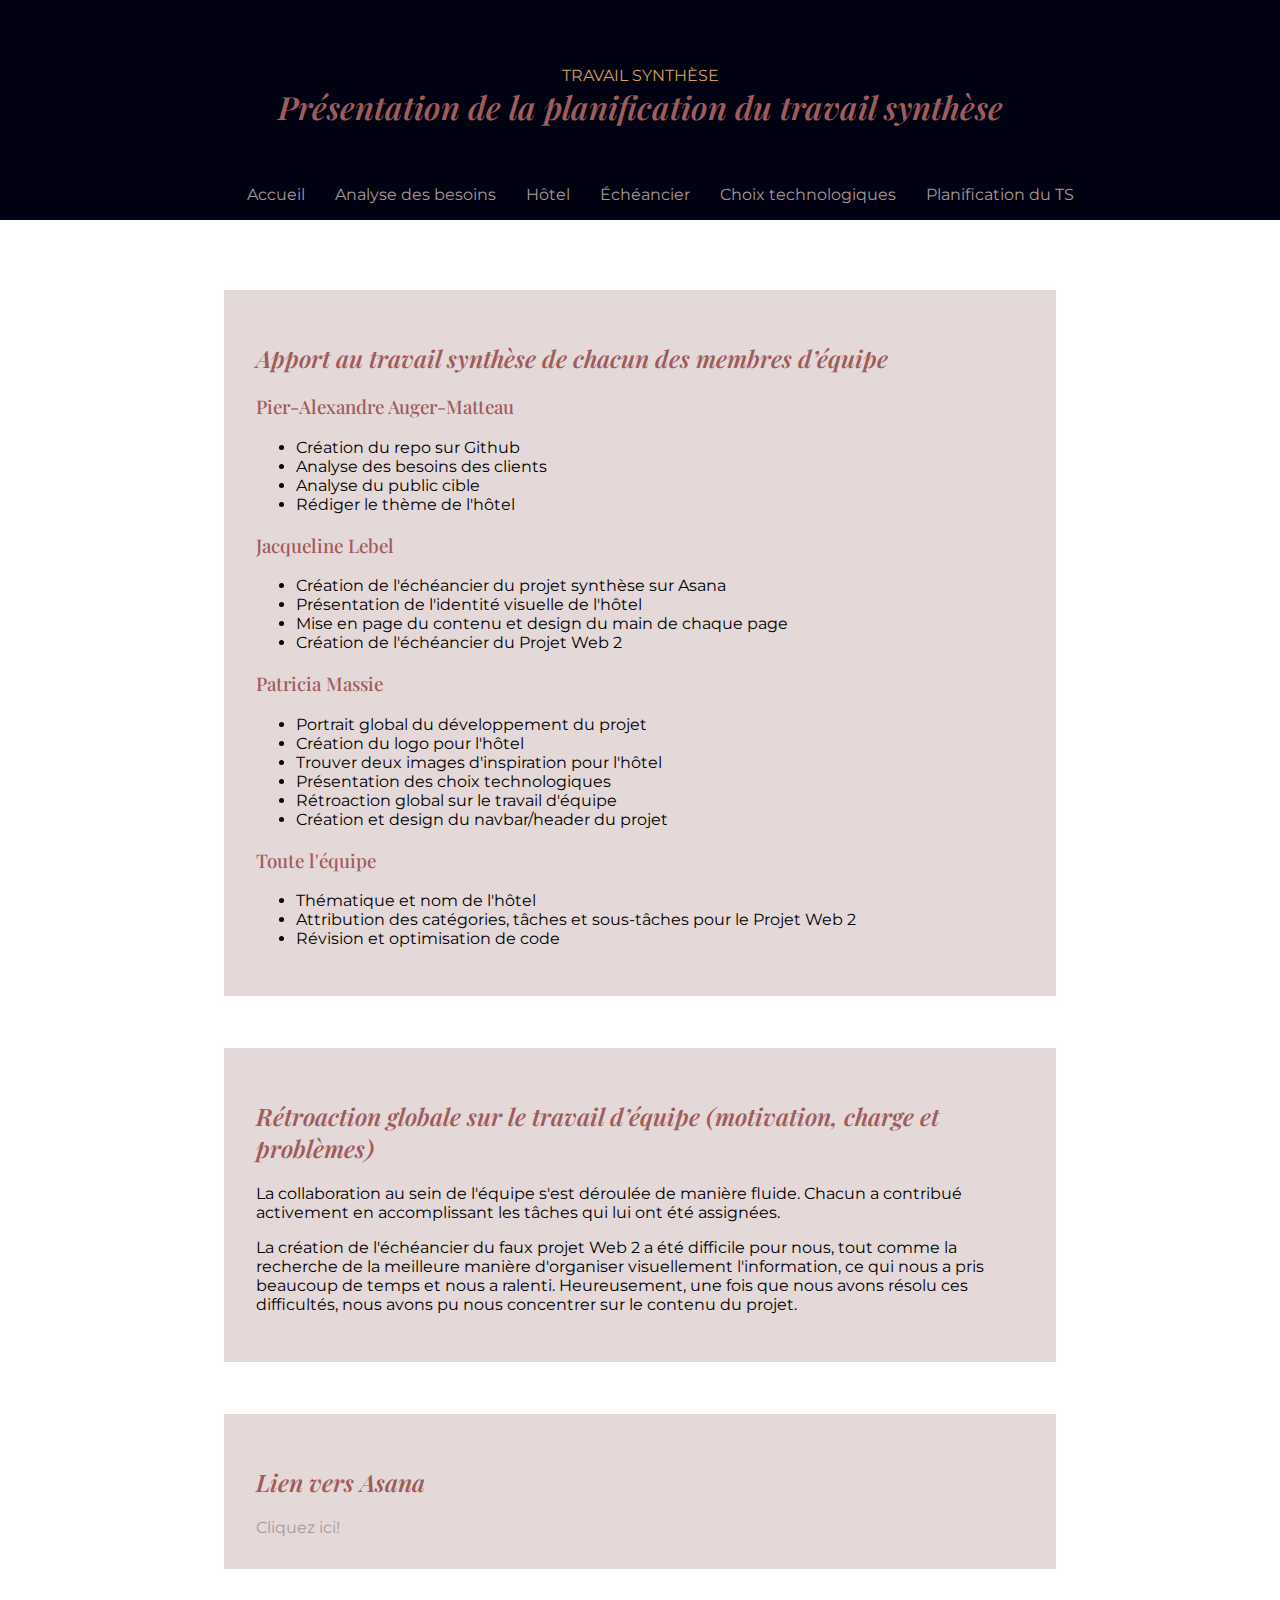
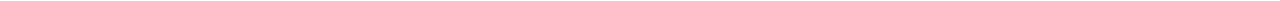
<file: planif.html>
<!DOCTYPE html>
<html>

<head>
    <meta charset="UTF-8">
    <title>Présentation de la planification du travail synthèse</title>
    <link rel="stylesheet" type="text/css" href="css/style.css">
</head>

<body>
    <header>
        <p class="titre">Travail synthèse</p>
        <h1 class="titre">Présentation de la planification du travail synthèse</h1> 
        <nav>
            <ul>
              <li><a href="index.html">Accueil</a></li>
              <li><a href="besoins.html">Analyse des besoins</a></li>
              <li><a href="concept.html">Hôtel</a></li>
              <li><a href="echeancier.html">Échéancier</a></li>
              <li><a href="techno.html">Choix technologiques</a></li>
              <li><a href="planif.html">Planification du TS</a></li>
            </ul>
          </nav>   
    </header>
    <main>
        <section class="bloc">
            <h2>Apport au travail synthèse de chacun des membres d’équipe</h2>

            <h3>Pier-Alexandre Auger-Matteau</h3>
            <ul>
                <li>Création du repo sur Github</li>
                <li>Analyse des besoins des clients</li>
                <li>Analyse du public cible</li>
                <li>Rédiger le thème de l'hôtel</li>
            </ul>                   

            <h3>Jacqueline Lebel</h3>
            <ul>
                <li>Création de l'échéancier du projet synthèse sur Asana</li>
                <li>Présentation de l'identité visuelle de l'hôtel</li>
                <li>Mise en page du contenu et design du main de chaque page</li>
                <li>Création de l'échéancier du Projet Web 2</li>
            </ul>

            <h3>Patricia Massie</h3>
            <ul>
                <li>Portrait global du développement du projet</li>
                <li>Création du logo pour l'hôtel</li>
                <li>Trouver deux images d'inspiration pour l'hôtel</li>
                <li>Présentation des choix technologiques</li>
                <li>Rétroaction global sur le travail d'équipe</li>
                <li>Création et design du navbar/header du projet</li>
            </ul>
            
            <h3>Toute l'équipe</h3>
            <ul>
                <li>Thématique et nom de l'hôtel</li>
                <li>Attribution des catégories, tâches et sous-tâches pour le Projet Web 2</li>
                <li>Révision et optimisation de code</li>
            </ul>
        </section>                       
        <section class="bloc">
            <h2>Rétroaction globale sur le travail d’équipe (motivation, charge et problèmes)</h2>        
            <p>La collaboration au sein de l'équipe s'est déroulée de manière fluide. Chacun a contribué activement en accomplissant les tâches qui lui ont été assignées.</p>
            <p>La création de l'échéancier du faux projet Web 2 a été difficile pour nous, tout comme la recherche de la meilleure manière d'organiser visuellement l'information, ce qui nous a pris beaucoup de temps et nous a ralenti. Heureusement, une fois que nous avons résolu ces difficultés, nous avons pu nous concentrer sur le contenu du projet.</p>
        </section>                       
        <section class="bloc">
            <h2>Lien vers Asana</h2>   
            <a href="https://app.asana.com/0/1204035048651831/board">Cliquez ici!</a>                     
        </section>                       
    </main>
</body>
</html>
</file>
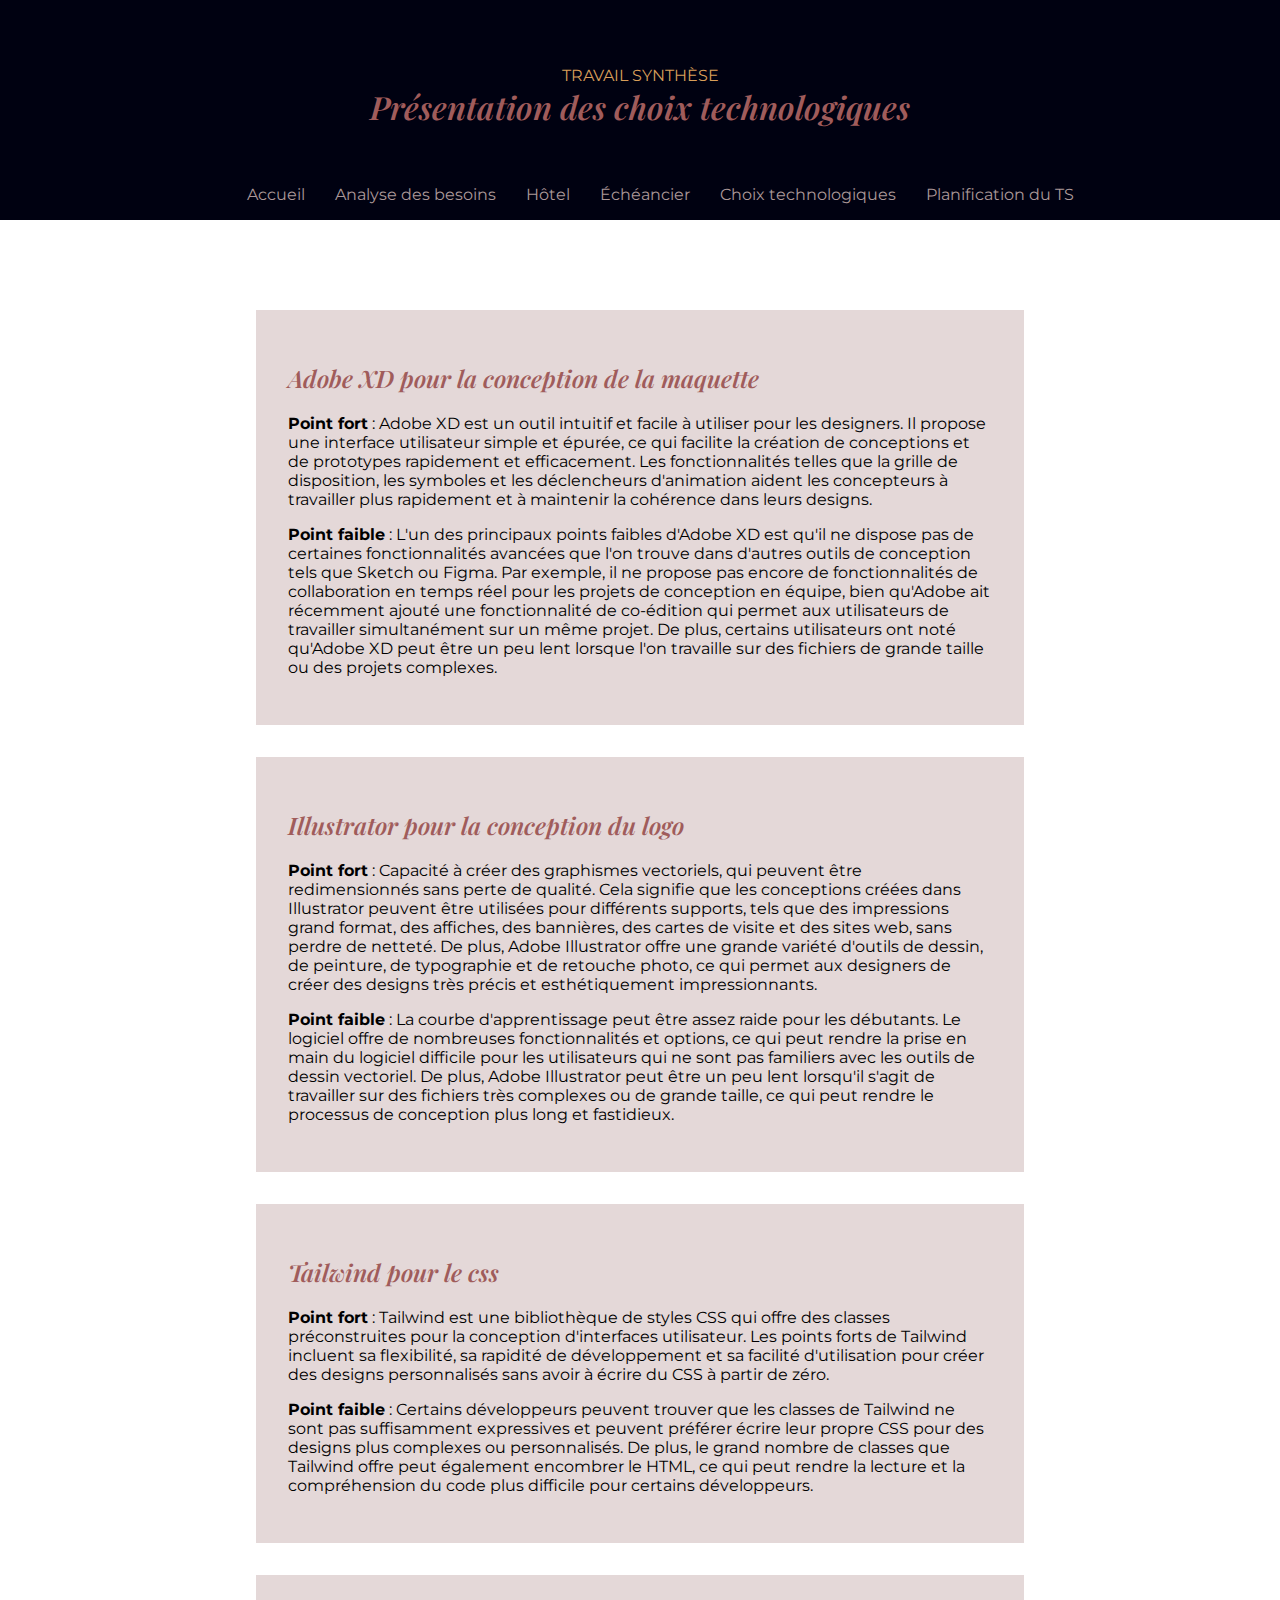
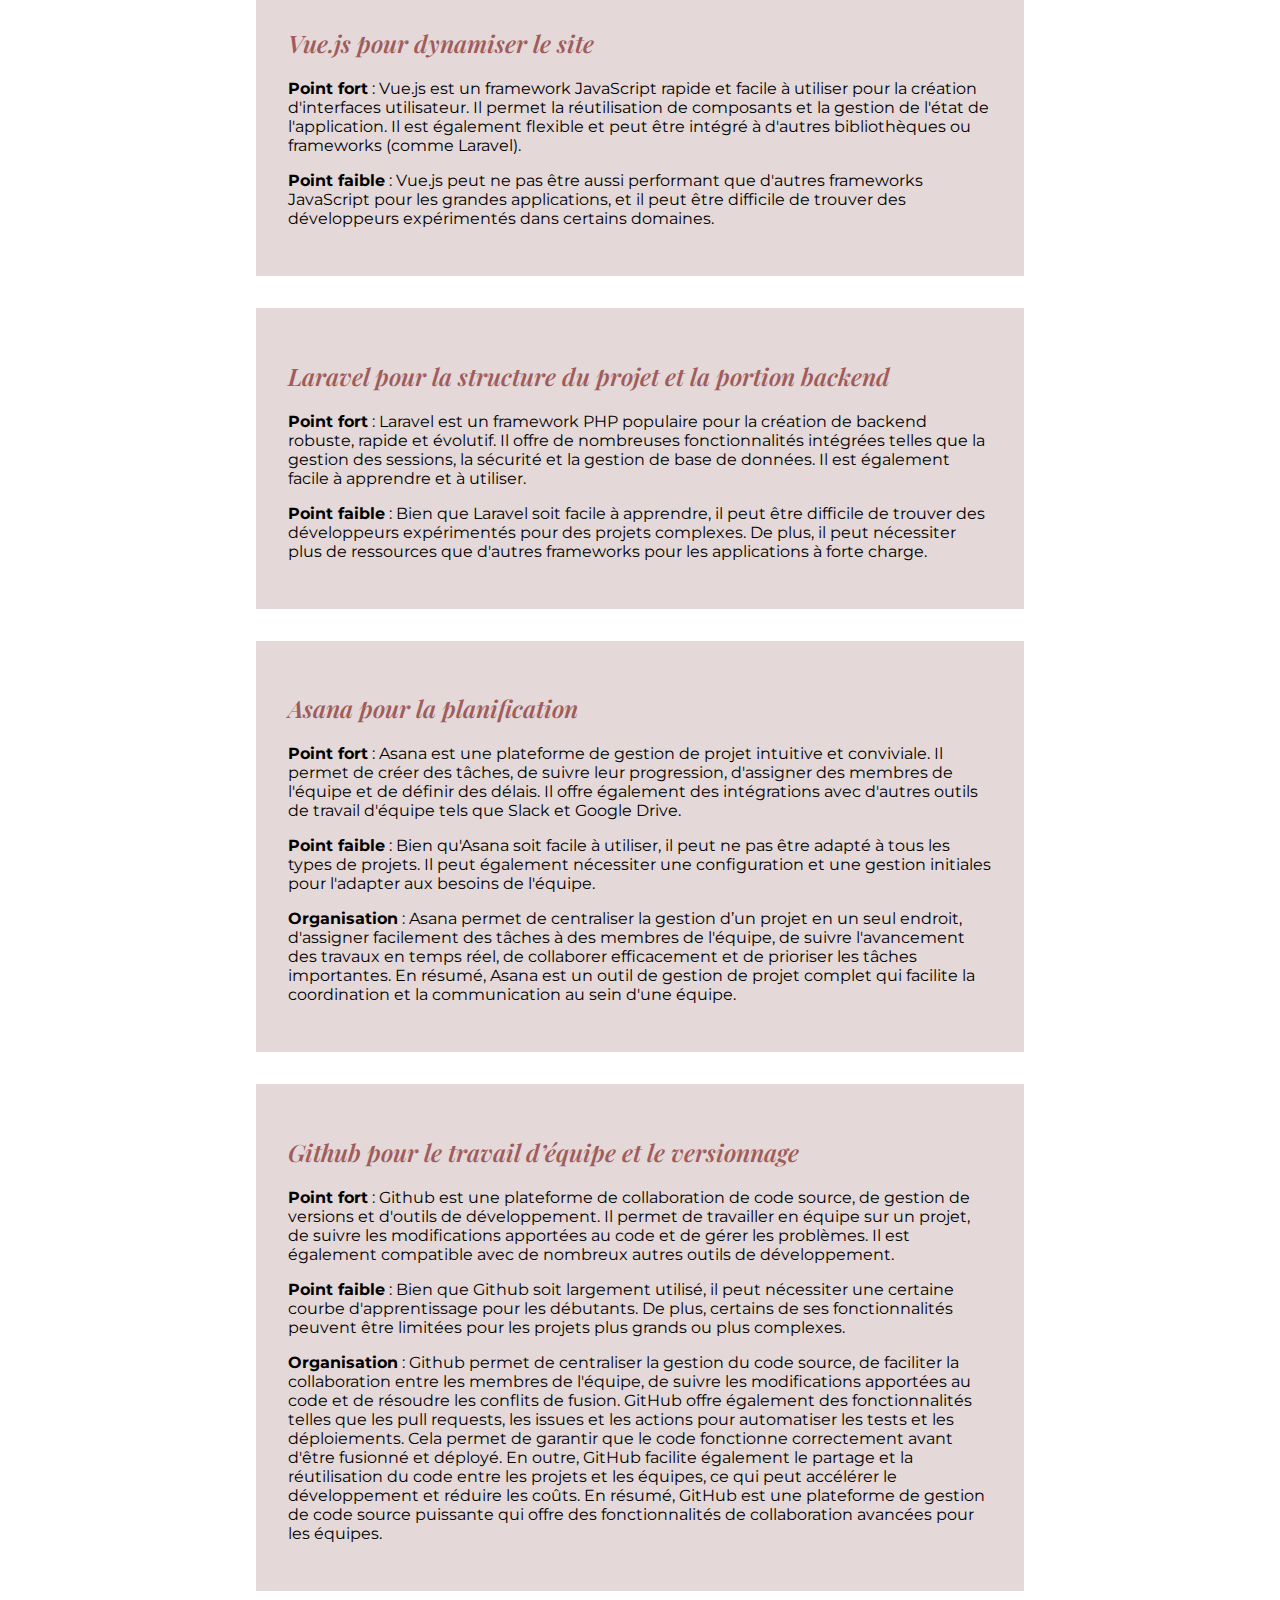
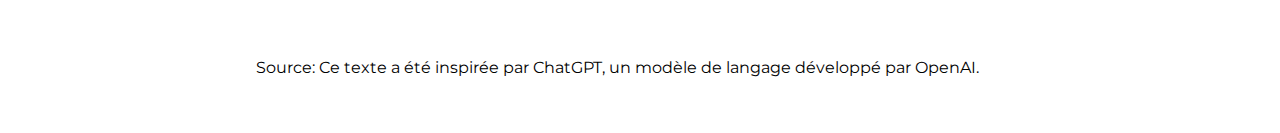
<file: techno.html>
<!DOCTYPE html>
<html>

<head>
    <meta charset="UTF-8">
    <title>Présentation des choix technologiques</title>
    <link rel="stylesheet" type="text/css" href="css/style.css">
</head>

<body>
    <header>
        <p class="titre">Travail synthèse</p>
        <h1 class="titre">Présentation des choix technologiques</h1> 
        <nav>
            <ul>
              <li><a href="index.html">Accueil</a></li>
              <li><a href="besoins.html">Analyse des besoins</a></li>
              <li><a href="concept.html">Hôtel</a></li>
              <li><a href="echeancier.html">Échéancier</a></li>
              <li><a href="techno.html">Choix technologiques</a></li>
              <li><a href="planif.html">Planification du TS</a></li>
            </ul>
          </nav>  
    </header>
    
    <main>
        
        <section>
            <div class="bloc">
                <h2>Adobe XD pour la conception de la maquette</h2>
                <p><strong>Point fort</strong> : Adobe XD est un outil intuitif et facile à utiliser pour les designers. Il propose une interface utilisateur simple et épurée, ce qui facilite la création de conceptions et de prototypes rapidement et efficacement. Les fonctionnalités telles que la grille de disposition, les symboles et les déclencheurs d'animation aident les concepteurs à travailler plus rapidement et à maintenir la cohérence dans leurs designs.</p>
                <p><strong>Point faible</strong> : L'un des principaux points faibles d'Adobe XD est qu'il ne dispose pas de certaines fonctionnalités avancées que l'on trouve dans d'autres outils de conception tels que Sketch ou Figma. Par exemple, il ne propose pas encore de fonctionnalités de collaboration en temps réel pour les projets de conception en équipe, bien qu'Adobe ait récemment ajouté une fonctionnalité de co-édition qui permet aux utilisateurs de travailler simultanément sur un même projet. De plus, certains utilisateurs ont noté qu'Adobe XD peut être un peu lent lorsque l'on travaille sur des fichiers de grande taille ou des projets complexes.</p>
            </div>
            
            <div class="bloc">
                <h2>Illustrator pour la conception du logo</h2>
                <p><strong>Point fort</strong> : Capacité à créer des graphismes vectoriels, qui peuvent être redimensionnés sans perte de qualité. Cela signifie que les conceptions créées dans Illustrator peuvent être utilisées pour différents supports, tels que des impressions grand format, des affiches, des bannières, des cartes de visite et des sites web, sans perdre de netteté. De plus, Adobe Illustrator offre une grande variété d'outils de dessin, de peinture, de typographie et de retouche photo, ce qui permet aux designers de créer des designs très précis et esthétiquement impressionnants.</p>
                <p><strong>Point faible</strong> : La courbe d'apprentissage peut être assez raide pour les débutants. Le logiciel offre de nombreuses fonctionnalités et options, ce qui peut rendre la prise en main du logiciel difficile pour les utilisateurs qui ne sont pas familiers avec les outils de dessin vectoriel. De plus, Adobe Illustrator peut être un peu lent lorsqu'il s'agit de travailler sur des fichiers très complexes ou de grande taille, ce qui peut rendre le processus de conception plus long et fastidieux.</p>
            </div>
            
            <div class="bloc">
                <h2>Tailwind  pour le css</h2>
                <p><strong>Point fort</strong> : Tailwind est une bibliothèque de styles CSS qui offre des classes préconstruites pour la conception d'interfaces utilisateur. Les points forts de Tailwind incluent sa flexibilité, sa rapidité de développement et sa facilité d'utilisation pour créer des designs personnalisés sans avoir à écrire du CSS à partir de zéro.</p>
                <p><strong>Point faible</strong> : Certains développeurs peuvent trouver que les classes de Tailwind ne sont pas suffisamment expressives et peuvent préférer écrire leur propre CSS pour des designs plus complexes ou personnalisés. De plus, le grand nombre de classes que Tailwind offre peut également encombrer le HTML, ce qui peut rendre la lecture et la compréhension du code plus difficile pour certains développeurs.</p>
            </div>
            
            <div class="bloc">
                <h2>Vue.js pour dynamiser le site</h2>
                <p><strong>Point fort</strong> : Vue.js est un framework JavaScript rapide et facile à utiliser pour la création d'interfaces utilisateur. Il permet la réutilisation de composants et la gestion de l'état de l'application. Il est également flexible et peut être intégré à d'autres bibliothèques ou frameworks (comme Laravel).</p>
                <p><strong>Point faible</strong> : Vue.js peut ne pas être aussi performant que d'autres frameworks JavaScript pour les grandes applications, et il peut être difficile de trouver des développeurs expérimentés dans certains domaines.</p>
            </div>
            
            <div class="bloc">
                <h2>Laravel pour la structure du projet et la portion backend</h2>
                <p><strong>Point fort</strong> : Laravel est un framework PHP populaire pour la création de backend robuste, rapide et évolutif. Il offre de nombreuses fonctionnalités intégrées telles que la gestion des sessions, la sécurité et la gestion de base de données. Il est également facile à apprendre et à utiliser.</p>
                <p><strong>Point faible</strong> : Bien que Laravel soit facile à apprendre, il peut être difficile de trouver des développeurs expérimentés pour des projets complexes. De plus, il peut nécessiter plus de ressources que d'autres frameworks pour les applications à forte charge.</p>
            </div>
            
            <div class="bloc">
                <h2>Asana pour la planification</h2>
                <p><strong>Point fort</strong> : Asana est une plateforme de gestion de projet intuitive et conviviale. Il permet de créer des tâches, de suivre leur progression, d'assigner des membres de l'équipe et de définir des délais. Il offre également des intégrations avec d'autres outils de travail d'équipe tels que Slack et Google Drive.</p>
                <p><strong>Point faible</strong> : Bien qu'Asana soit facile à utiliser, il peut ne pas être adapté à tous les types de projets. Il peut également nécessiter une configuration et une gestion initiales pour l'adapter aux besoins de l'équipe.</p>
                <p><strong>Organisation</strong> : Asana permet de centraliser la gestion d’un projet en un seul endroit, d'assigner facilement des tâches à des membres de l'équipe, de suivre l'avancement des travaux en temps réel, de collaborer efficacement et de prioriser les tâches importantes. En résumé, Asana est un outil de gestion de projet complet qui facilite la coordination et la communication au sein d'une équipe.</p>
            </div>
            
            <div class="bloc">
                <h2>Github pour le travail d’équipe et le versionnage</h2>
                <p><strong>Point fort</strong> : Github est une plateforme de collaboration de code source, de gestion de versions et d'outils de développement. Il permet de travailler en équipe sur un projet, de suivre les modifications apportées au code et de gérer les problèmes. Il est également compatible avec de nombreux autres outils de développement.</p>
                <p><strong>Point faible</strong> : Bien que Github soit largement utilisé, il peut nécessiter une certaine courbe d'apprentissage pour les débutants. De plus, certains de ses fonctionnalités peuvent être limitées pour les projets plus grands ou plus complexes.</p>
                <p><strong>Organisation</strong> : Github permet de centraliser la gestion du code source, de faciliter la collaboration entre les membres de l'équipe, de suivre les modifications apportées au code et de résoudre les conflits de fusion. GitHub offre également des fonctionnalités telles que les pull requests, les issues et les actions pour automatiser les tests et les déploiements. Cela permet de garantir que le code fonctionne correctement avant d'être fusionné et déployé. En outre, GitHub facilite également le partage et la réutilisation du code entre les projets et les équipes, ce qui peut accélérer le développement et réduire les coûts. En résumé, GitHub est une plateforme de gestion de code source puissante qui offre des fonctionnalités de collaboration avancées pour les équipes.</p>
            </div>
            <br>
            <p>Source: Ce texte a été inspirée par ChatGPT, un modèle de langage développé par OpenAI.</p>
        </section>
        
    </main>
</body>
</html>
</file>
<file: css/style.css>
@import url('https://fonts.googleapis.com/css2?family=Montserrat:ital,wght@0,100;0,200;0,300;0,400;0,500;0,600;0,700;1,100;1,200;1,300;1,400;1,500;1,600;1,700&family=Playfair+Display:ital,wght@0,400;0,500;0,700;0,800;1,400;1,500;1,600;1,700');

body {
  font-family: 'Montserrat', sans-serif;
  margin: 0px;
}

/* nav */

header {
  display: flex;
  flex-direction: column;
  align-items: center;
  text-align: center;
  background-color: #000111;
}

nav {
  display: flex;
  justify-content: center;
  margin-top: 20px;
}

nav ul {
  list-style: none;
  display: flex;
  gap: 30px;
}

p.titre {
  padding-top: 50px;
  margin-bottom: 0;
  color: #d89e59;
  text-transform: uppercase;
}

h1.titre {
  margin-top: 0;
}

/* contenu */

h1,
h2,
h3,
h4,
h5 {
  color: #a05c5b;
  font-family: 'Playfair Display', serif;
  font-style: italic;
  font-weight: 600;
}

h3,
h4,
h5 {
  font-style: normal;
  font-weight: 500;
}

a,
p,
span {
  font-family: 'Montserrat', sans-serif;
  font-style: normal;
}

a {
  color: #ab9898;
  text-decoration: none;
}

img.comparables {
  padding-top: 20px;
}

a:hover {
  color: #994544;
}

.bloc {
  background-color: #e4d8d8;
  padding: 2rem;
  margin-bottom: 2rem;
}

.typo {
  display: flex;
  gap: 2rem;
}

.typo2 {
  padding-top: 0.75rem;
}

hr {
  border: 1px solid #a05c5b;
}

hr.comparables {
  margin: 40px 0;
}

main {
  display: flex;
  flex-wrap: wrap;
  justify-content: center;
  margin-top: 50px;
}

section {
  width: 60%;
  margin: 20px;
  padding: 20px;
  text-align: left;
}
</file>
